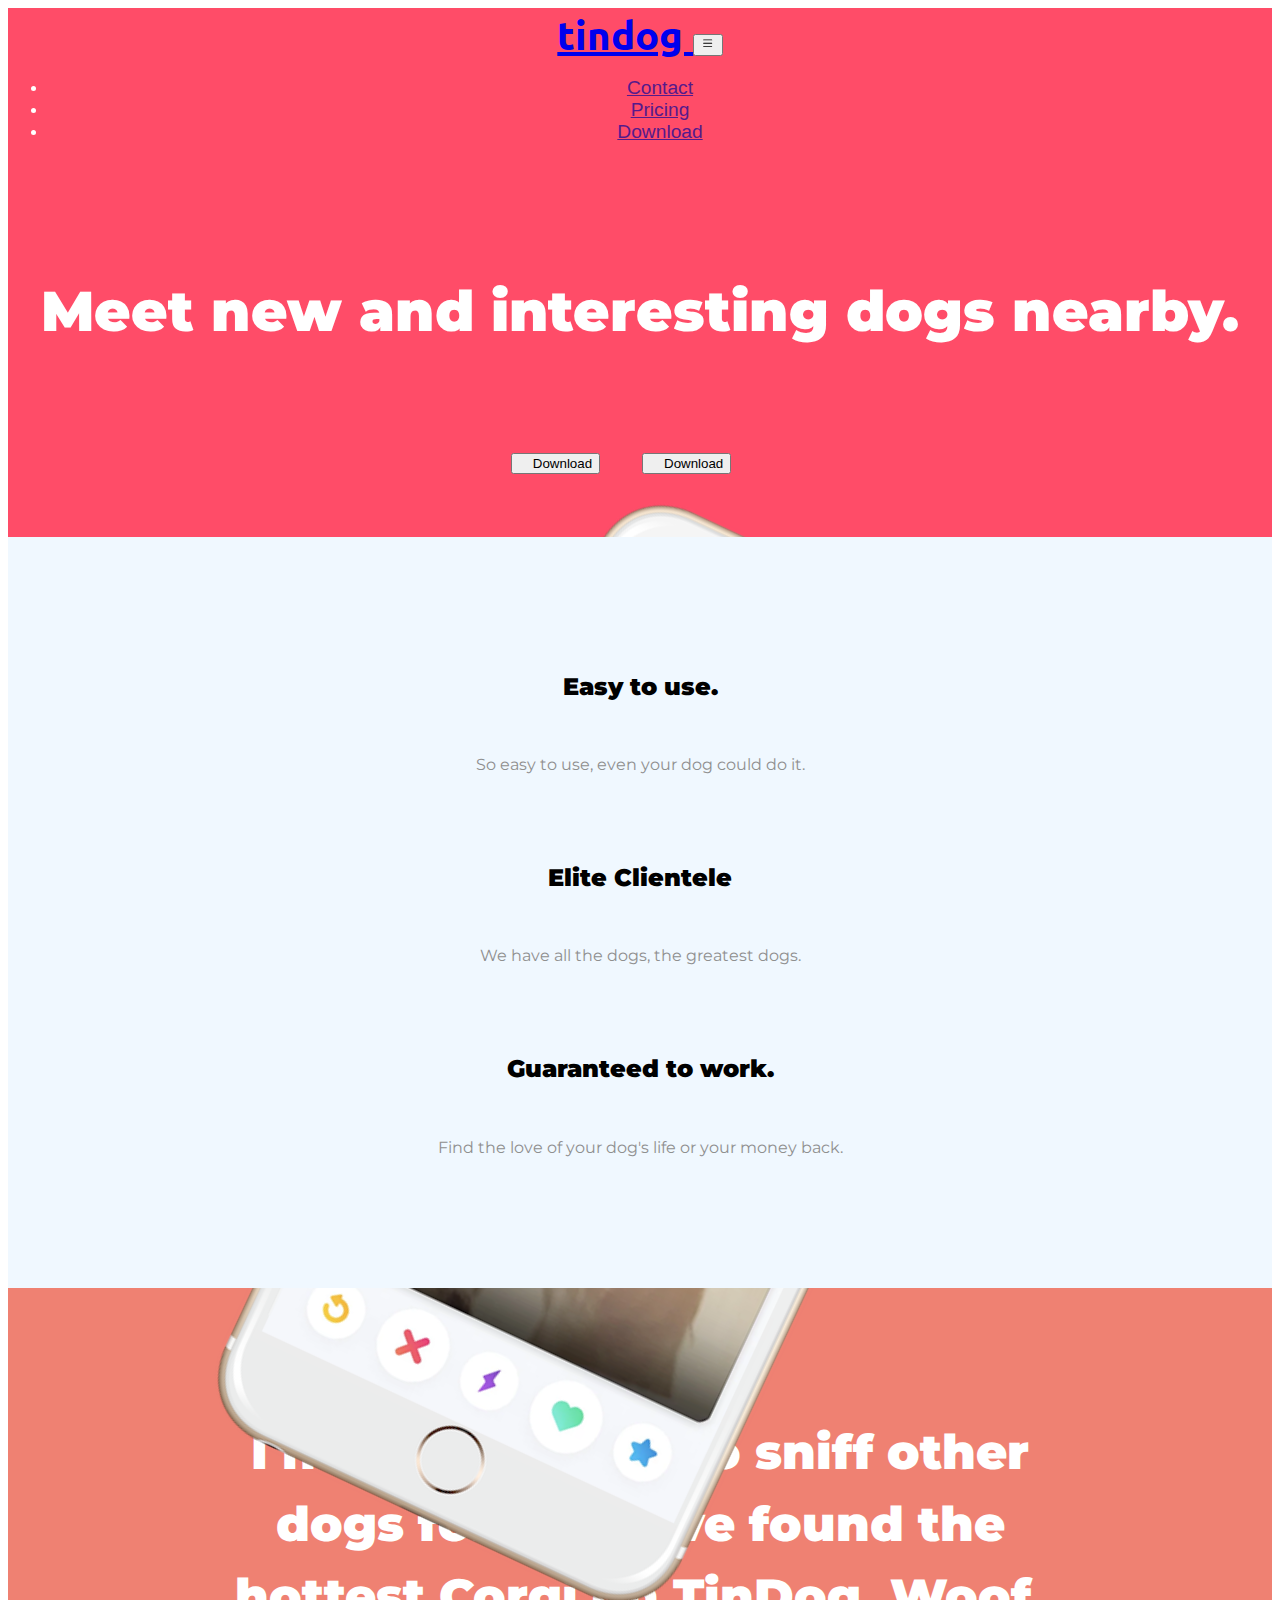
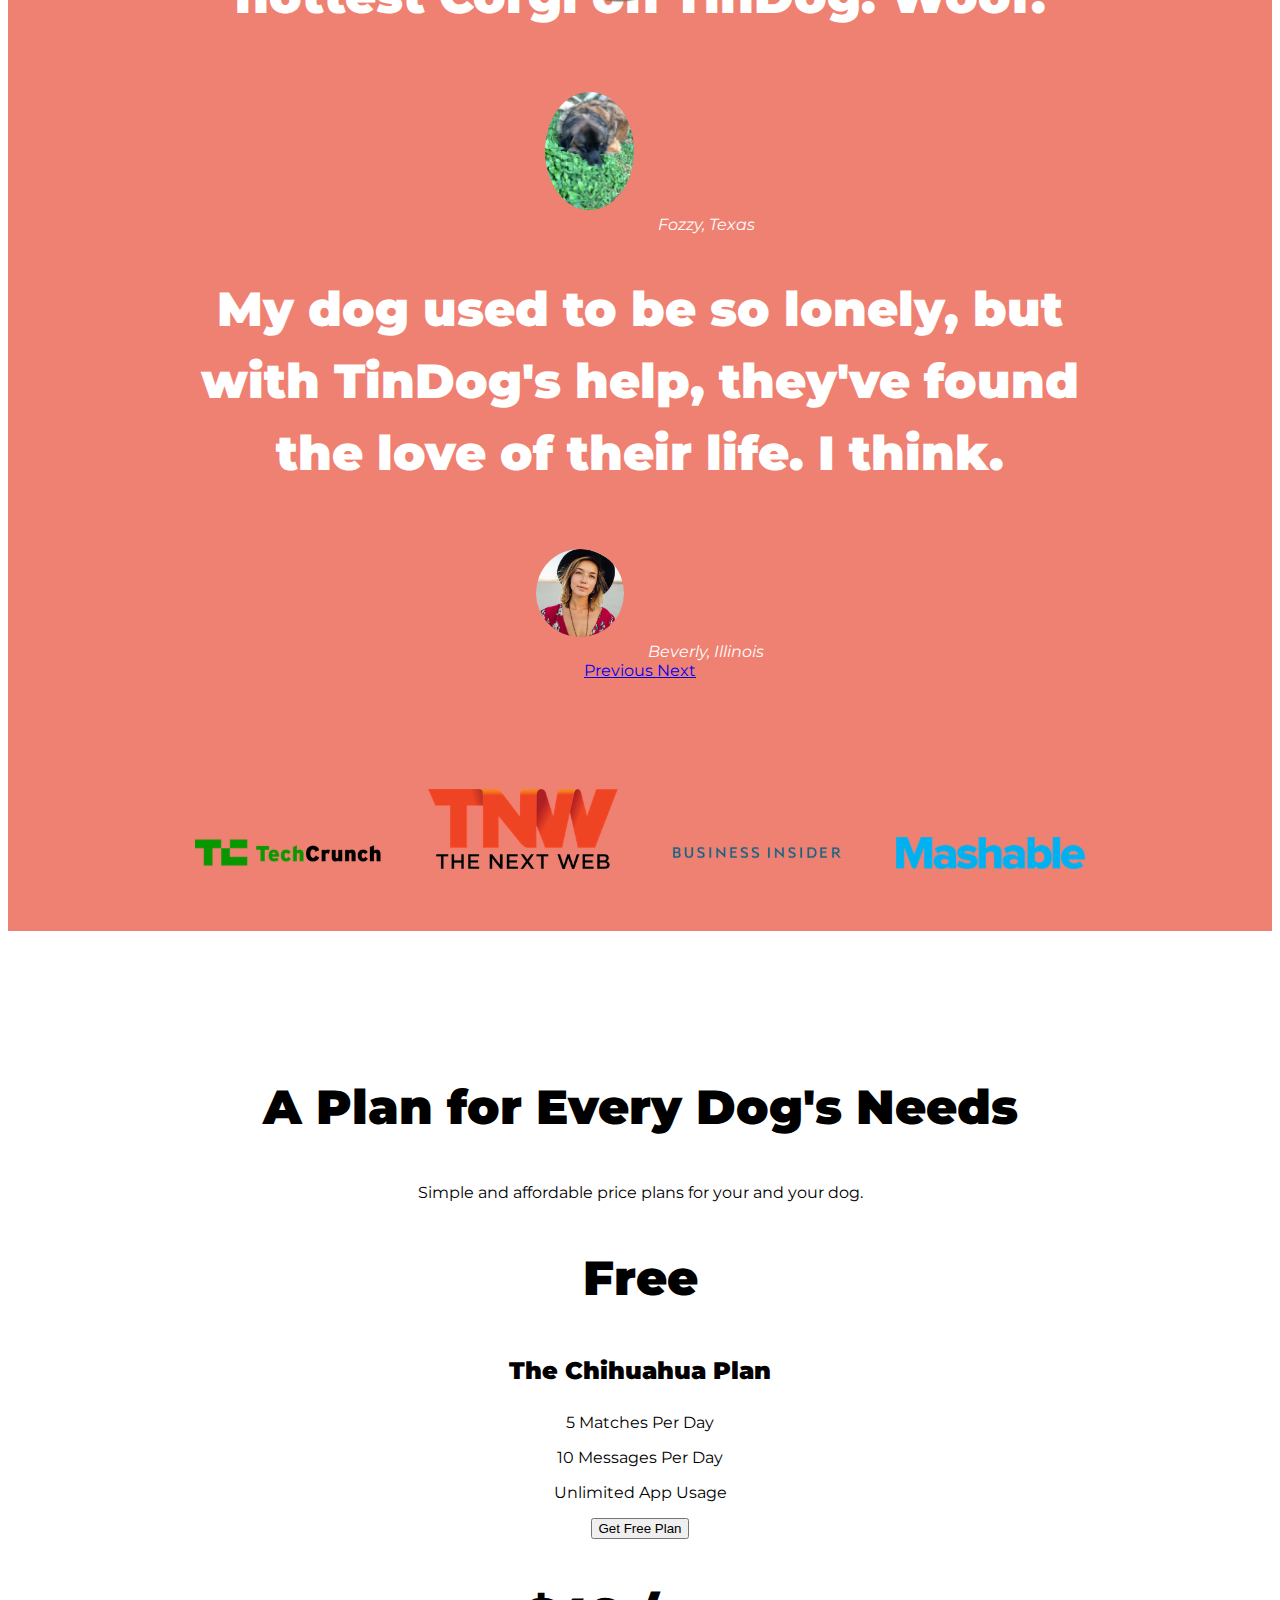
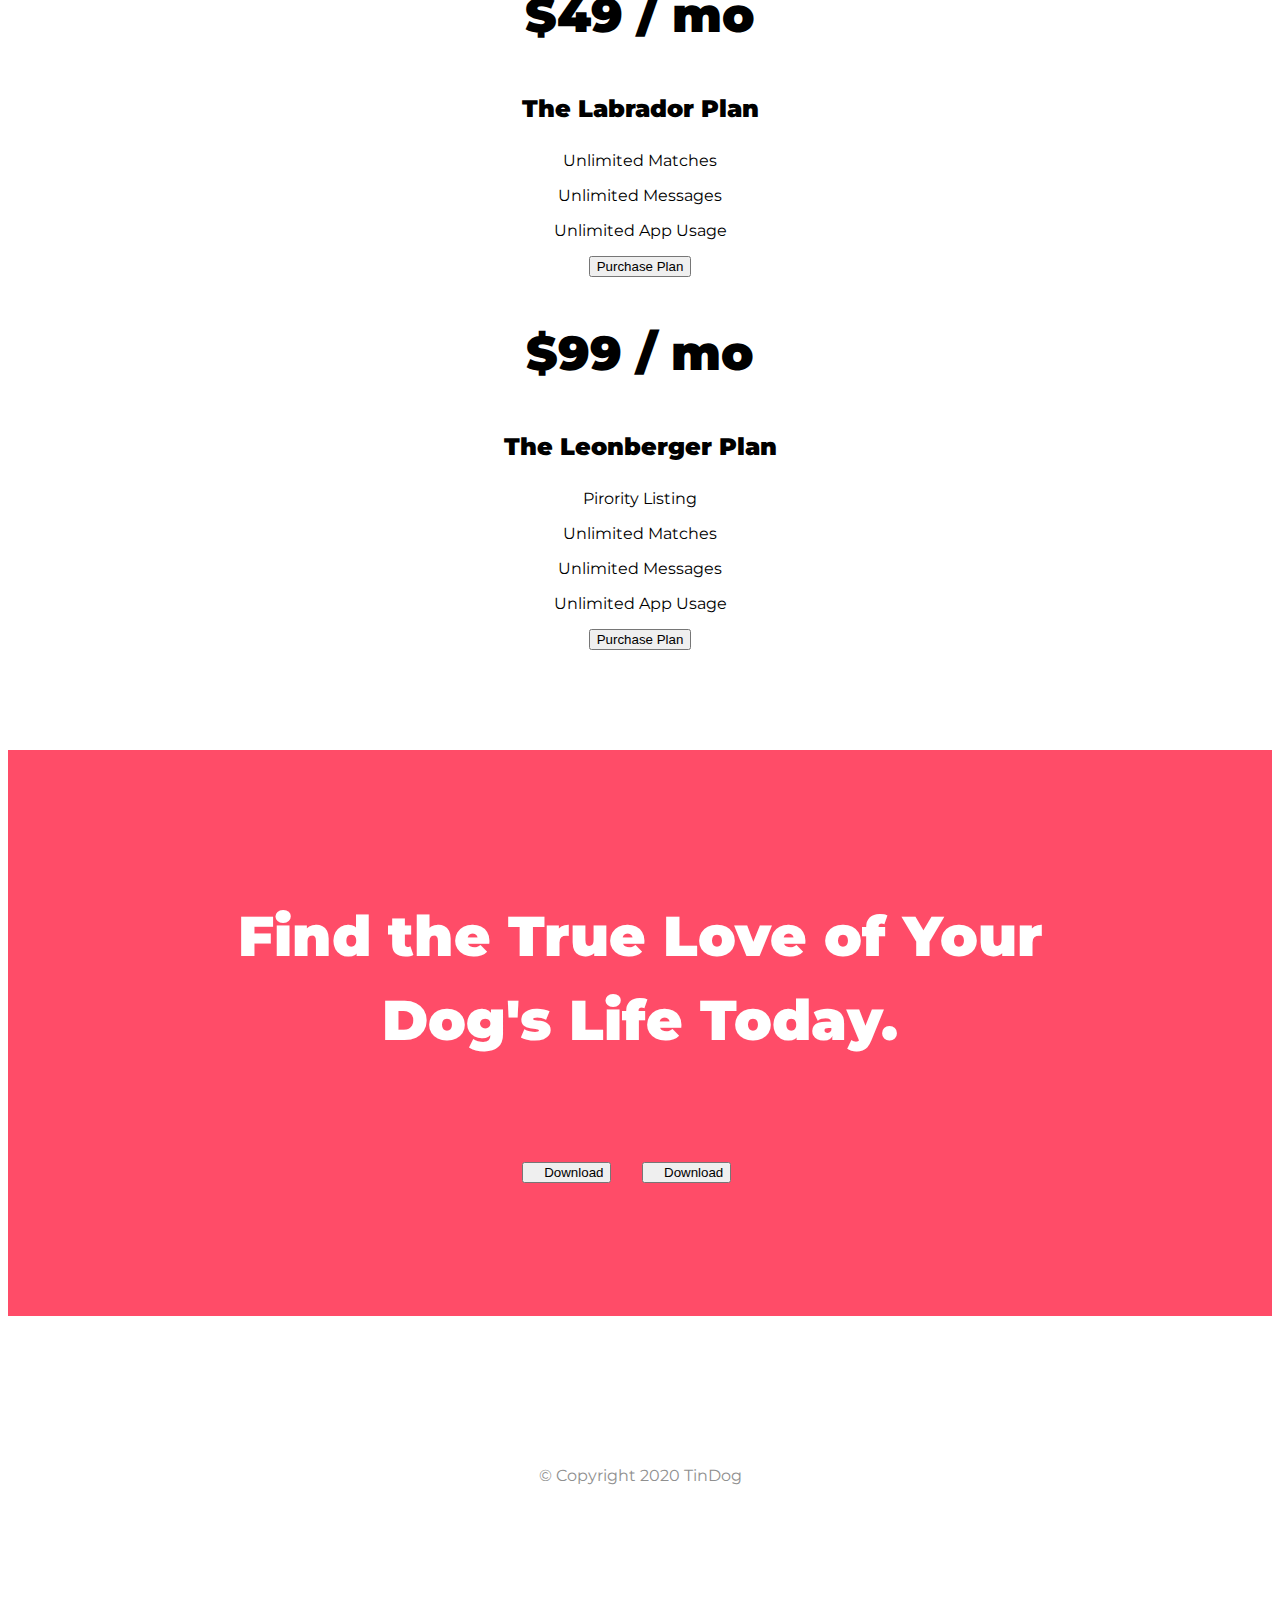
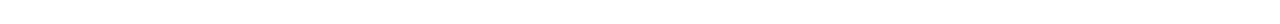
<file: publicFiles/tindogafter.html>
<!DOCTYPE html>
<html>

<head>
    <meta charset="utf-8">
    <title>TinDog</title>
    <!--BootStrap CSS-->
    <link rel="stylesheet" href="https://cdn.jsdelivr.net/npm/bootstrap@4.5.3/dist/css/bootstrap.min.css" integrity="sha384-TX8t27EcRE3e/ihU7zmQxVncDAy5uIKz4rEkgIXeMed4M0jlfIDPvg6uqKI2xXr2" crossorigin="anonymous">
    <link rel="stylesheet" href="https://pro.fontawesome.com/releases/v5.10.0/css/all.css" integrity="sha384-AYmEC3Yw5cVb3ZcuHtOA93w35dYTsvhLPVnYs9eStHfGJvOvKxVfELGroGkvsg+p" crossorigin="anonymous" />
    <!-- Font Awesome -->
    <link rel="stylesheet" href="https://pro.fontawesome.com/releases/v5.10.0/css/all.css" integrity="sha384-AYmEC3Yw5cVb3ZcuHtOA93w35dYTsvhLPVnYs9eStHfGJvOvKxVfELGroGkvsg+p" crossorigin="anonymous" />
    <!--Google Fonts-->
    <link rel="preconnect" href="https://fonts.gstatic.com">
    <link href="https://fonts.googleapis.com/css2?family=Montserrat:ital,wght@0,100;0,200;0,300;0,400;0,500;0,600;0,700;0,800;0,900;1,100;1,200;1,300;1,400;1,500;1,600;1,700;1,800;1,900&family=Ubuntu:ital,wght@0,300;0,400;0,500;0,700;1,300;1,400;1,500;1,700&display=swap"
        rel="stylesheet">
    <!--Custom CSS-->
    <link rel="stylesheet" href="css/style.css">
</head>

<body>
    <section class="colored-section" id="title">
        <!--This Div Encompasses the Entire Top Page-->
        <div class="container">
            <!-- Nav Bar -->
            <nav class="navbar navbar-expand-lg navbar-expand-sm navbar-dark">
                <a href="#" class="navbar-brand">
                    tindog
                </a>
                <button class="navbar-toggler btn-light bg-dark" type="button" data-toggle="collapse" data-target="#navbarTogglerDemo01" aria-controls="navbarTogglerDemo01" aria-expanded="false" aria-label="Toggle navigation">
                    <svg width="1em" height="1em" viewBox="0 0 16 16" class="bi bi-list" fill="currentColor"
                        xmlns="http://www.w3.org/2000/svg">
                        <path fill-rule="evenodd"
                            d="M2.5 11.5A.5.5 0 0 1 3 11h10a.5.5 0 0 1 0 1H3a.5.5 0 0 1-.5-.5zm0-4A.5.5 0 0 1 3 7h10a.5.5 0 0 1 0 1H3a.5.5 0 0 1-.5-.5zm0-4A.5.5 0 0 1 3 3h10a.5.5 0 0 1 0 1H3a.5.5 0 0 1-.5-.5z" />
                    </svg>
                    </span>
                </button>
                <div class="collapse navbar-collapse" id="navbarTogglerDemo01">
                    <ul class="navbar-nav ml-auto">
                        <li class="nav-item">
                            <a href="" class="nav-link">Contact</a>
                        </li>
                        <li class="nav-item">
                            <a href="" class="nav-link">Pricing</a>
                        </li>
                        <li class="nav-item">
                            <a href="" class="nav-link">Download</a>
                        </li>
                    </ul>
                </div>
            </nav>
        </div>
        <!-- Title -->
        <div class="row">
            <div class="col-lg-6">
                <h1>Meet new and interesting dogs nearby.</h1>
                <button class="btn btn-dark btn-lg download-btn" type="button">
                    <i class="fab fa-apple"></i>
                    Download
                </button>
                <button class="btn btn-outline-light btn-lg download-btn" type="button">
                    <i class="fab fa-google-play"></i>
                    Download
                </button>
            </div>
            <div class="col-lg-6">
                <img class="title-image" src="images/iphone6.png" alt="iphone-mockup">
            </div>
        </div>

    </section>
    <!-- Features -->
    <section class=" white-section container-fluid" id="features">
        <div class="row">
            <div class="features-box col-lg-4">
                <i class="fas fa-4x fa-check-circle icon" aria-hidden="true"></i>
                <h3 class="features-head">Easy to use.</h3>
                <p class="features-para">So easy to use, even your dog could do it.</p>
            </div>
            <div class="features-box col-lg-4">
                <i class="fas fa-4x fa-bullseye icon" aria-hidden="true"></i>
                <h3 class="features-head">Elite Clientele</h3>
                <p class="features-para">We have all the dogs, the greatest dogs.</p>
            </div>
            <div class="features-box col-lg-4">
                <i class="fas fa-4x fa-heart icon" aria-hidden="true"></i>
                <h3 class="features-head">Guaranteed to work.</h3>
                <p class="features-para">Find the love of your dog's life or your money back.</p>
            </div>
    </section>
    </div>
    <!-- Testimonials -->

    <section class="colored-section" id="testimonials">
        <div id="testimonials-carousel" class="carousel slide" data-pause='hover' data-ride="false">
            <div class="carousel-inner">
                <div class="carousel-item active">
                    <h2>I no longer have to sniff other dogs for love. I've found the hottest Corgi on TinDog. Woof.
                    </h2>
<!--   ****THATS REALLY MY DOG AND I LOVE HIM**** -->
                    <img class="dog" src="images/fozzyworm.jpg" alt="dog-profile">
                    <em>Fozzy, Texas</em>
                </div>
                <div class="carousel-item">
                    <h2 class="testimonial-text">My dog used to be so lonely, but with TinDog's help, they've found the love of their life. I think.</h2>
                    <img class="dog testimonial-image" src="images/lady-img.jpg" alt="lady-profile">
                    <em>Beverly, Illinois</em>
                </div>
            </div>
            <a class="carousel-control-prev" href="#testimonials-carousel" role="button" data-slide="prev">
                <span class="carousel-control-prev-icon" aria-hidden="true"></span>
                <span class="sr-only">Previous</span>
            </a>
            <a class="carousel-control-next" href="#testimonials-carousel" role="button" data-slide="next">
                <span class="carousel-control-next-icon" aria-hidden="true"></span>
                <span class="sr-only">Next</span>
            </a>
        </div>
    </section>
    <!-- Press -->
    <section class="colored-section" id="press">
        <img class="press-logo" src="images/TechCrunch.png" alt="tc-logo">
        <img class="press-logo" src="images/tnw.png" alt="tnw-logo">
        <img class="press-logo" src="images/bizinsider.png" alt="biz-insider-logo">
        <img class="press-logo" src="images/mashable.png" alt="mashable-logo">
    </section>
    <!-- Pricing -->
    <div class="">
        <section class="white-section" id="pricing">
            <h2>A Plan for Every Dog's Needs</h2>
            <p>Simple and affordable price plans for your and your dog.</p>
            <div class="row card-deck">

                <div class="col-lg-4 col-md-6">
                    <div class="card">
                        <div class="card-header">
                            <h2>Free</h2>
                        </div>
                        <div class="card-body">
                            <h3>The Chihuahua Plan</h3>
                            <p>5 Matches Per Day</p>
                            <p>10 Messages Per Day</p>
                            <p>Unlimited App Usage</p>
                            <button class="btn btn-lg btn-outline-dark btn-block" type="button">Get Free Plan</button>
                        </div>

                    </div>
                </div>
                <div class="col-lg-4 col-md-6">
                    <div class="card">
                        <div class="card-header">
                            <h2>$49 / mo</h2>
                        </div>
                        <div class="card-body">
                            <h3>The Labrador Plan</h3>
                            <p>Unlimited Matches</p>
                            <p>Unlimited Messages</p>
                            <p>Unlimited App Usage</p>
                            <button class="btn btn-lg btn-block btn-dark" type="button">Purchase Plan</button>
                        </div>
                    </div>
                </div>
                <div class="col-lg-4 col-md-12">
                    <div class="card">
                        <div class="card-header">
                            <h2>$99 / mo</h2>
                        </div>
                        <div class="card-body">
                            <h3>The Leonberger Plan</h3>
                            <p>Pirority Listing</p>
                            <p>Unlimited Matches</p>
                            <p>Unlimited Messages</p>
                            <p>Unlimited App Usage</p>
                            <button class="btn btn-lg btn-block btn-dark" type="button">Purchase Plan</button>
                        </div>
                    </div>
                </div>
            </div>
        </section>
    </div>
    <section class="colored-section" id="cta">
        <h3 class="cta-head">Find the True Love of Your Dog's Life Today.</h3>
        <button class="btn btn-dark btn-lg download-btn" type="button">
            <i class="fab fa-apple"></i>
            Download</button>
        <button class="btn btn-light btn-lg download-btn" type="button">
            <i class="fab fa-google-play"></i>
            Download</button>
    </section>

    <!-- Footer -->
    <div class="container">
        <footer id="footer">
            <a href=""><i class="btn-light btn-outline-dark fab fa-twitter" aria-hidden="true"></i></a>
            <a href=""><i class="btn-light btn-outline-dark fab fa-facebook" aria-hidden="true"></i></a>
            <a href=""><i class="btn-light btn-outline-dark fab fa-instagram" aria-hidden="true"></i></a>
            <a href=""><i class="btn-light btn-outline-dark fa fa-envelope" aria-hidden="true"></i></a>


            <p class="features-para">© Copyright 2020 TinDog</p>
        </footer>
    </div>
    <!--BootStrap Scripts -->
    <script src="https://code.jquery.com/jquery-3.5.1.slim.min.js" integrity="sha384-DfXdz2htPH0lsSSs5nCTpuj/zy4C+OGpamoFVy38MVBnE+IbbVYUew+OrCXaRkfj" crossorigin="anonymous">
    </script>
    <script src="https://cdn.jsdelivr.net/npm/bootstrap@4.5.3/dist/js/bootstrap.bundle.min.js" integrity="sha384-ho+j7jyWK8fNQe+A12Hb8AhRq26LrZ/JpcUGGOn+Y7RsweNrtN/tE3MoK7ZeZDyx" crossorigin="anonymous">
    </script>
</body>

</html>
</file>
<file: publicFiles/css/style.css>
body {
    font-family: 'Montserrat', sans-serif;
    text-align: center;
}

h1,
h2,
h3 {
    line-height: 1.5;
    font-weight: 900;
}

h1 {
    font-size: 3.5rem;
}

h2 {
    font-size: 3rem;
}

h3 {
    font-weight: 900;
    font-size: 1.5rem;
}

.container-fluid {
    padding: 3% 15% 7%;
}

.dropdown-toggle::after {
    content: none;
}

.colored-section {
    background-color: #ff4c68;
    color: white;
}


/* Navigation Bar */

.navbar {
    padding: 0 0 4.5rem;
}

.navbar-brand {
    font-family: 'Ubuntu';
    font-size: 2.5rem;
    font-weight: bold;
}

.nav-item {
    padding: 0 18px;
}

.nav-link {
    font-family: 'Montserrat-light', sans-serif;
    font-size: 1.2rem;
}


/* Buttons */


/* This aligns the buttons with the title, try to keep websites aligned with itself */

.download-btn {
    margin: 5% 3% 5% 0%;
}


/* Title Image */

.title-image {
    width: 40%;
    transform: rotate(25deg);
    position: absolute;
    right: 30%;
}


/* Features Section */

#features {
    padding: 7% 15%;
    background-color: aliceblue;
    position: relative;
    z-index: 1;
}

i {
    padding: 7px;
}

.icon {
    color: #ef8172;
    margin-bottom: 1rem;
    padding: 3%;
}

.icon:hover {
    color: #ff4c68;
    margin-bottom: 1rem;
}

.features-head {
    font-weight: 900;
}

.features-para {
    color: #8f8f8f;
    padding: 3%;
}


/* Testimonials Section */

#testimonials {
    padding: 7% 15%;
    background-color: #ef8172;
}

.dog {
    width: 10%;
    height: 20%;
    border-radius: 100%;
    margin: 20px;
}


/* Press Section */

#press {
    background-color: #ef8172;
    padding-bottom: 3%;
}

.press-logo {
    width: 15%;
    margin: 20px 20px;
}


/*Pricing Section*/

#pricing {
    padding: 100px;
}


/*Footer Section*/

#cta {
    padding: 7% 15%;
}

.cta-head {
    line-height: 1.5;
    font-weight: 900;
    font-size: 3.5rem;
}

#footer {
    background-color: #fff;
    padding: 7% 15%;
}


/* Cool button design but not necessary for now */


/* .dark-btn {
    color: #000;
    padding: 7px;
}

.dark-btn:hover {
    color: grey;
} */

@media (max-width:1020px) {
    .title-image {
        position: static;
        transform: rotate(0);
    }
    body {
        text-align: center;
    }
}
</file>
